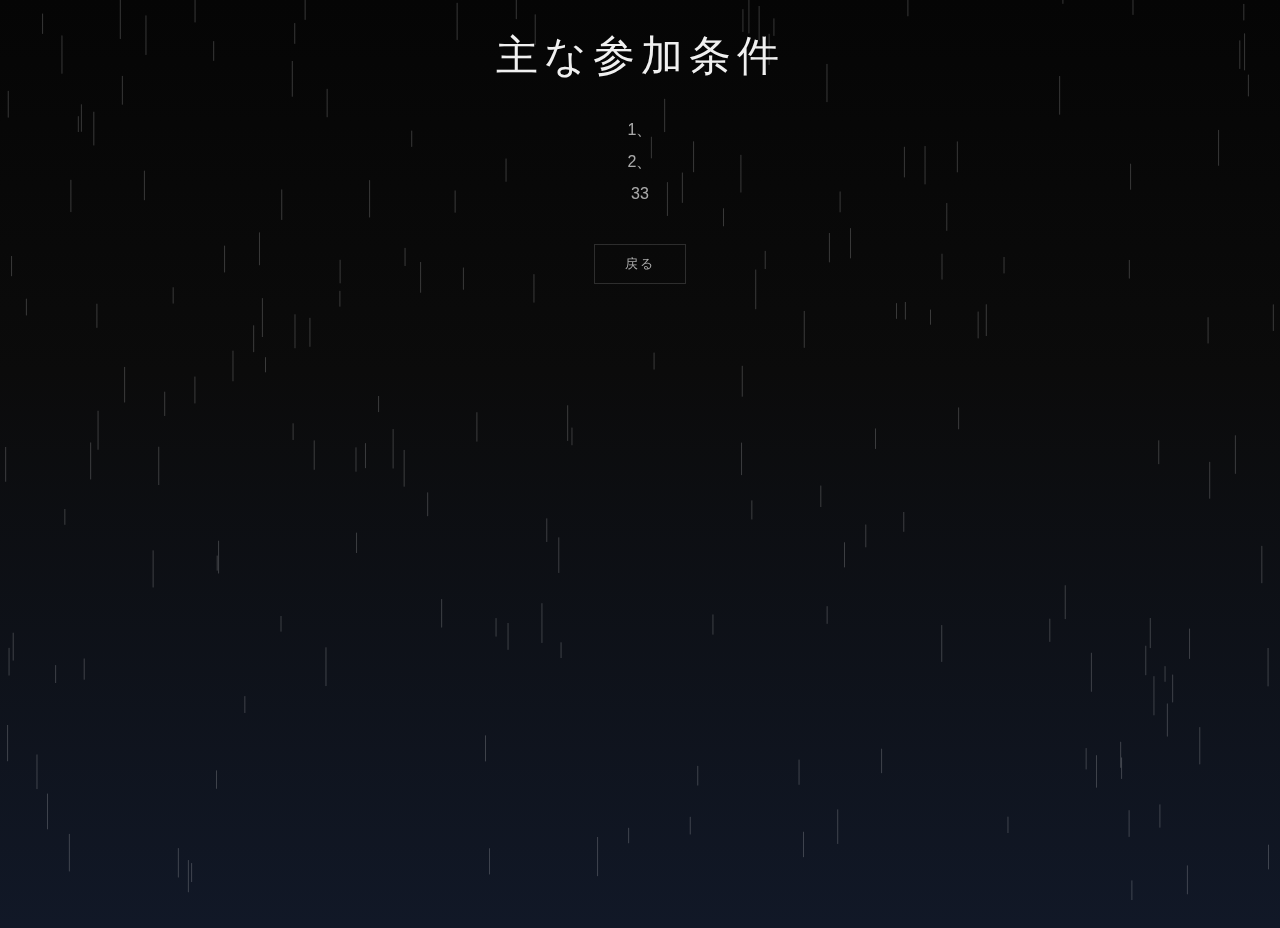
<file: reason.html>
<!DOCTYPE html>
<html lang="ja">
<head>
  <meta charset="UTF-8">
  <title>主な参加理由</title>
  <link rel="stylesheet" href="style.css">
</head>
<body>

  <canvas id="rain"></canvas>

  <div class="center">
    <h1 class="title">主な参加条件</h1>

    <p class="reason-desc">
      1、<br>
      2、<br>
      33
    </p>

    <button class="sub-btn" onclick="location.href='index.html'">
      戻る
    </button>
  </div>

  <script src="script.js"></script>
</body>
</html>
</file>
<file: style.css>
* {
  box-sizing: border-box;
}

body {
  margin: 0;
  height: 100vh;
  background: linear-gradient(
    180deg,
    #050505 0%,
    #0b0b0b 40%,
    #111827 100%
  );
  color: #f0f0f0;
  font-family: Arial, Helvetica, sans-serif;
  overflow: hidden;
}

/* 雨 */
#rain {
  position: fixed;
  inset: 0;
  z-index: 0;
}

/* 中央 */
.center {
  position: relative;
  z-index: 1;
  text-align: center;
  transition: transform 0.15s ease-out;
}

/* タイトル */
.title {
  font-size: 42px;
  letter-spacing: 6px;
  margin-bottom: 20px;
  font-weight: 500;
}

/* 画像 */
.main-image {
  width: 180px;
  opacity: 0.85;
  margin-bottom: 35px;
  transition: transform 0.15s ease-out;
  filter: drop-shadow(0 0 20px rgba(255,255,255,0.08));
}

/* メインボタン */
.main-btn {
  display: block;
  margin: 0 auto;
  padding: 14px 36px;
  font-size: 16px;
  background: rgba(255,255,255,0.08);
  color: #fff;
  border: 1px solid rgba(255,255,255,0.25);
  cursor: pointer;
  letter-spacing: 2px;
  transition: 0.3s;
}

.main-btn:hover {
  background: rgba(255,255,255,0.18);
}

/* サブボタン */
.sub-btn {
  margin-top: 18px;
  padding: 10px 30px;
  font-size: 13px;
  background: transparent;
  color: #aaa;
  border: 1px solid rgba(255,255,255,0.15);
  cursor: pointer;
  letter-spacing: 2px;
  transition: 0.3s;
}

.sub-btn:hover {
  color: #fff;
  border-color: rgba(255,255,255,0.4);
}

/* 表示テキスト */
#reason-text {
  margin-top: 20px;
  opacity: 0;
  letter-spacing: 4px;
  transition: opacity 0.6s;
}

#reason-text.show {
  opacity: 0.7;
}

/* reasonページ文章 */
.reason-desc {
  margin-top: 30px;
  line-height: 2;
  opacity: 0.7;
}
</file>
